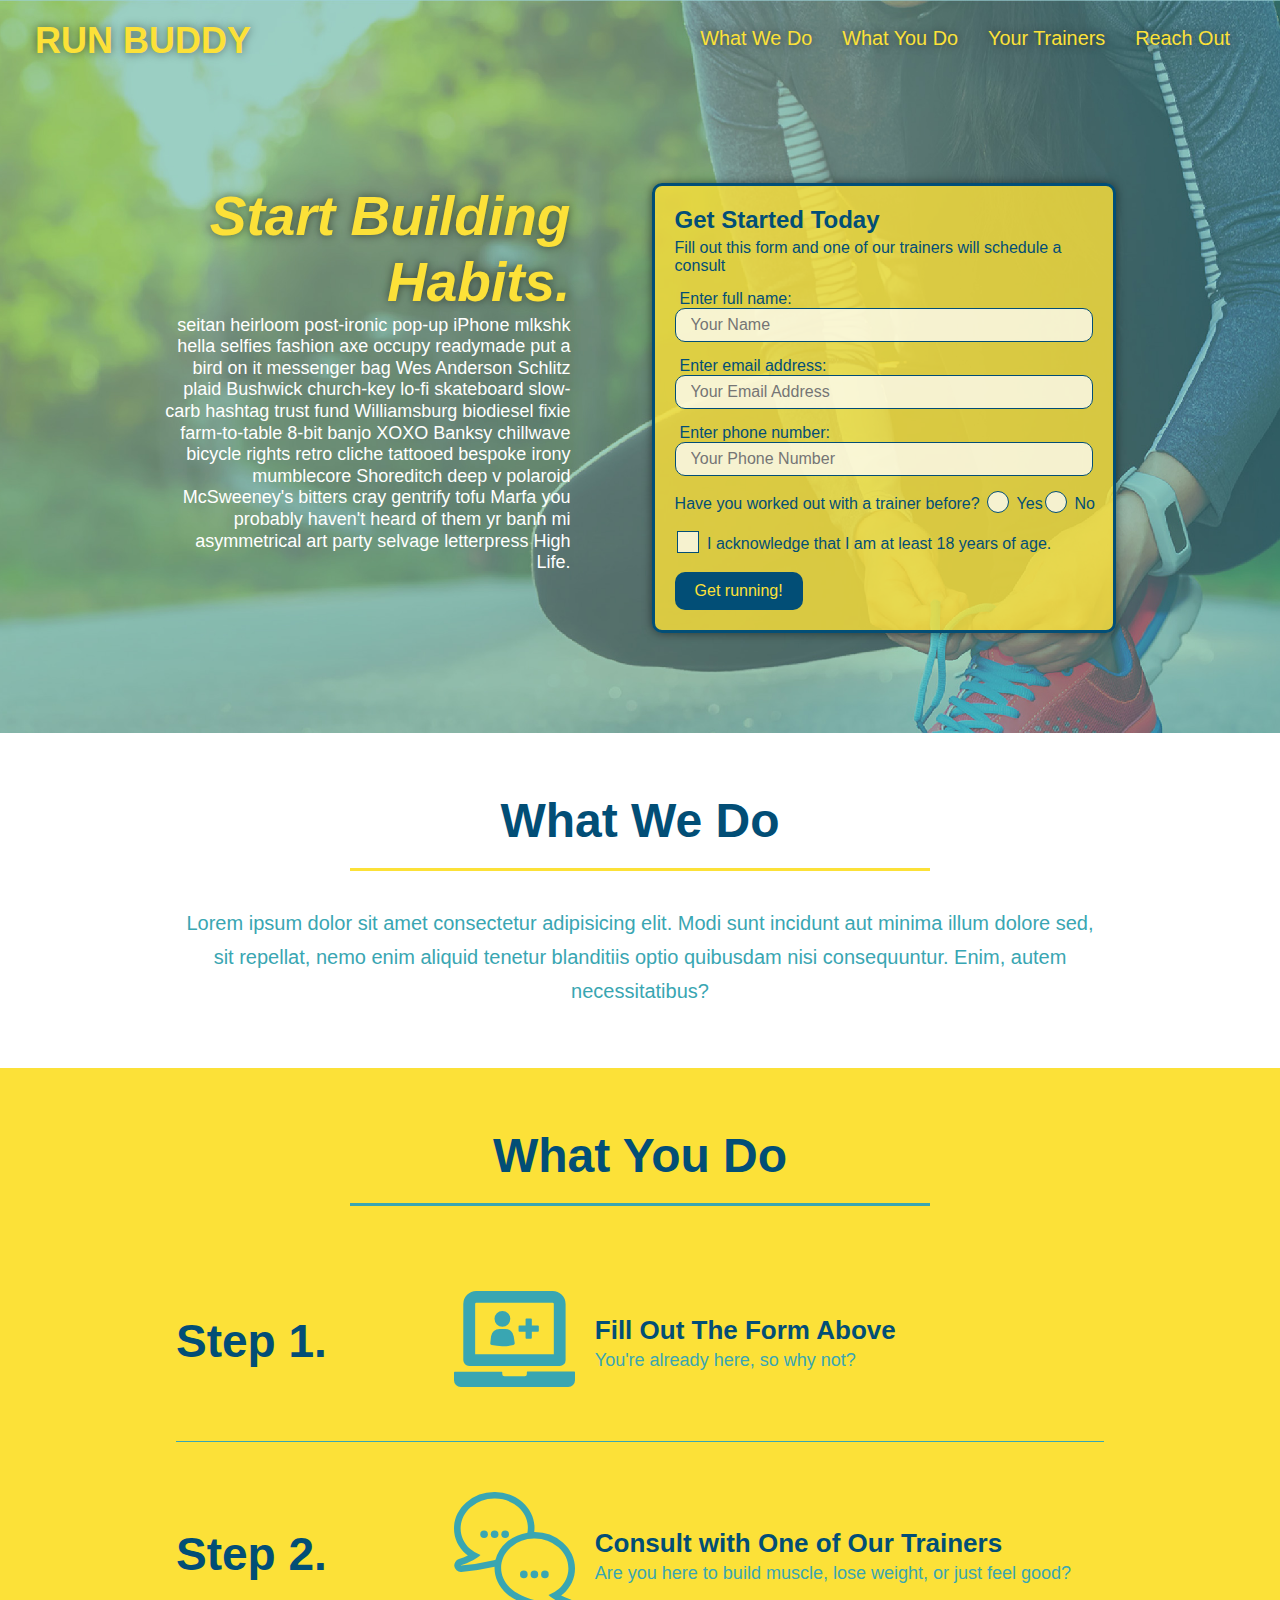
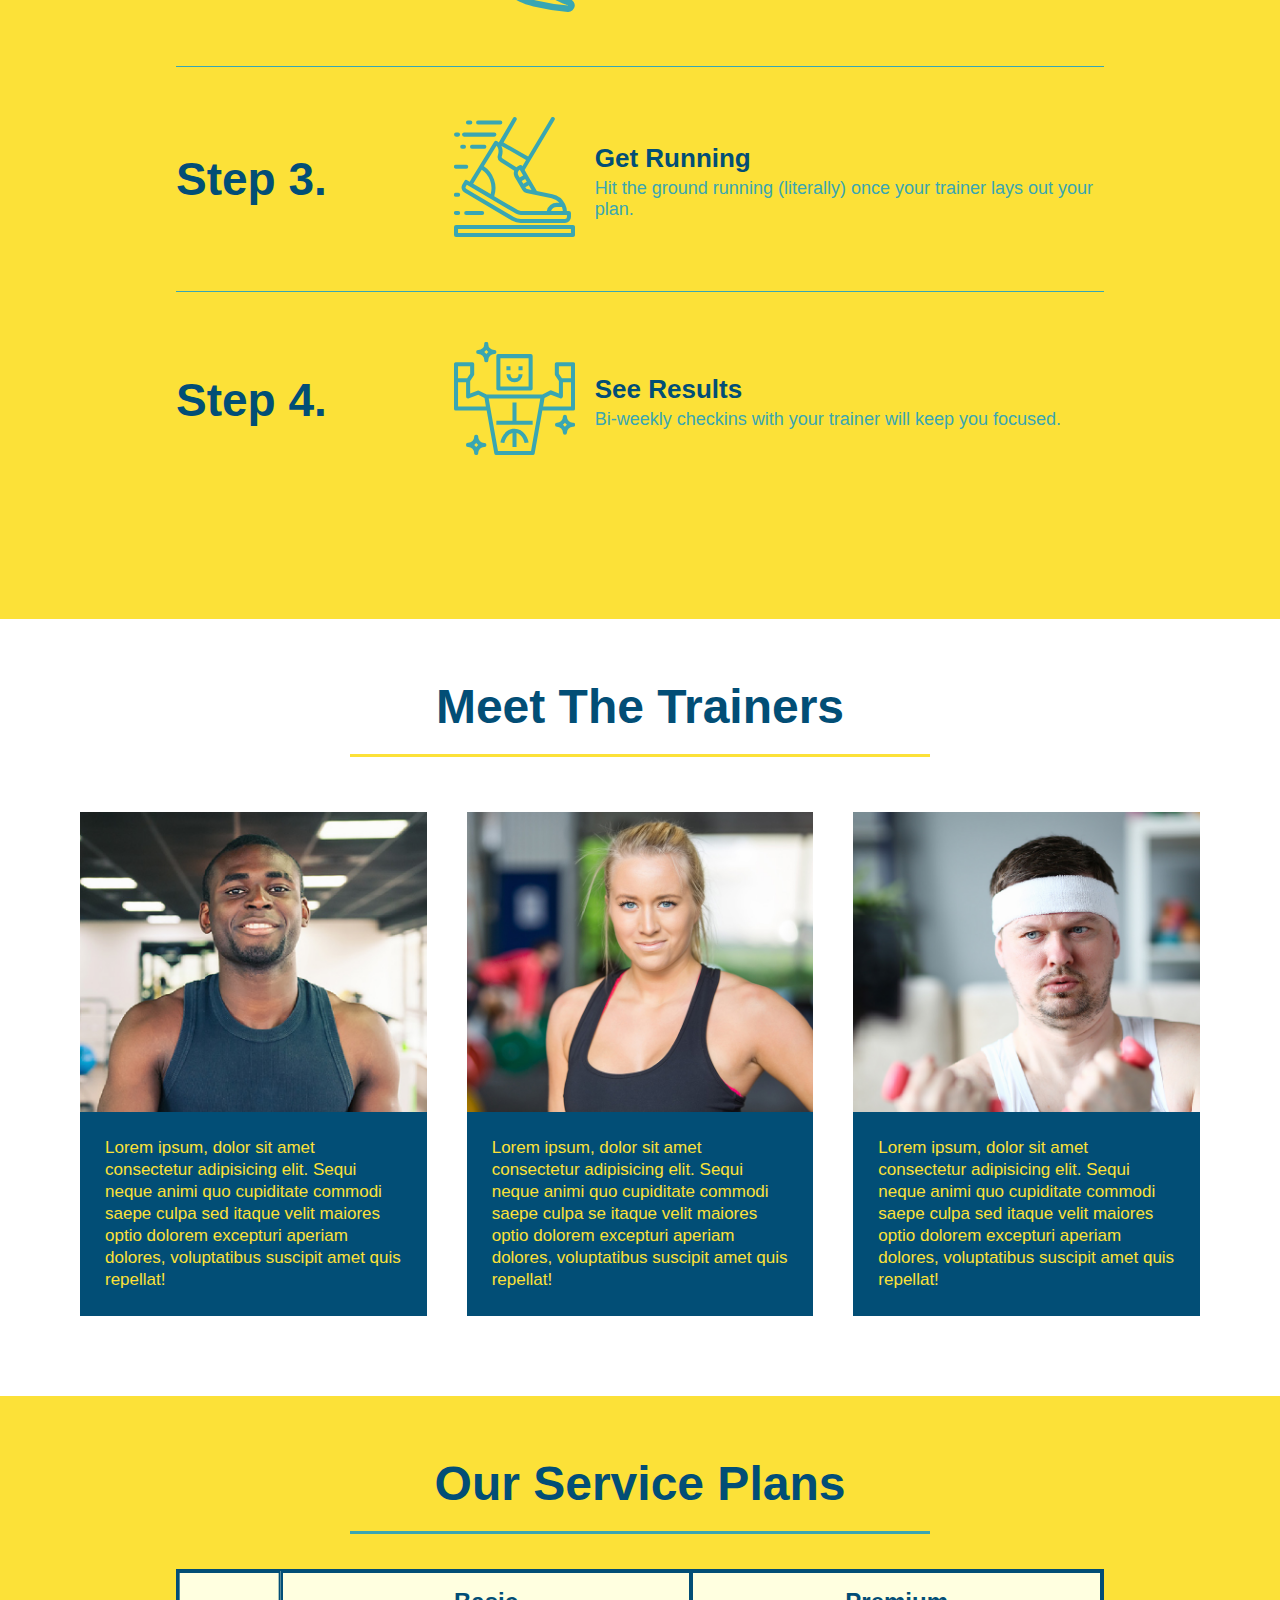
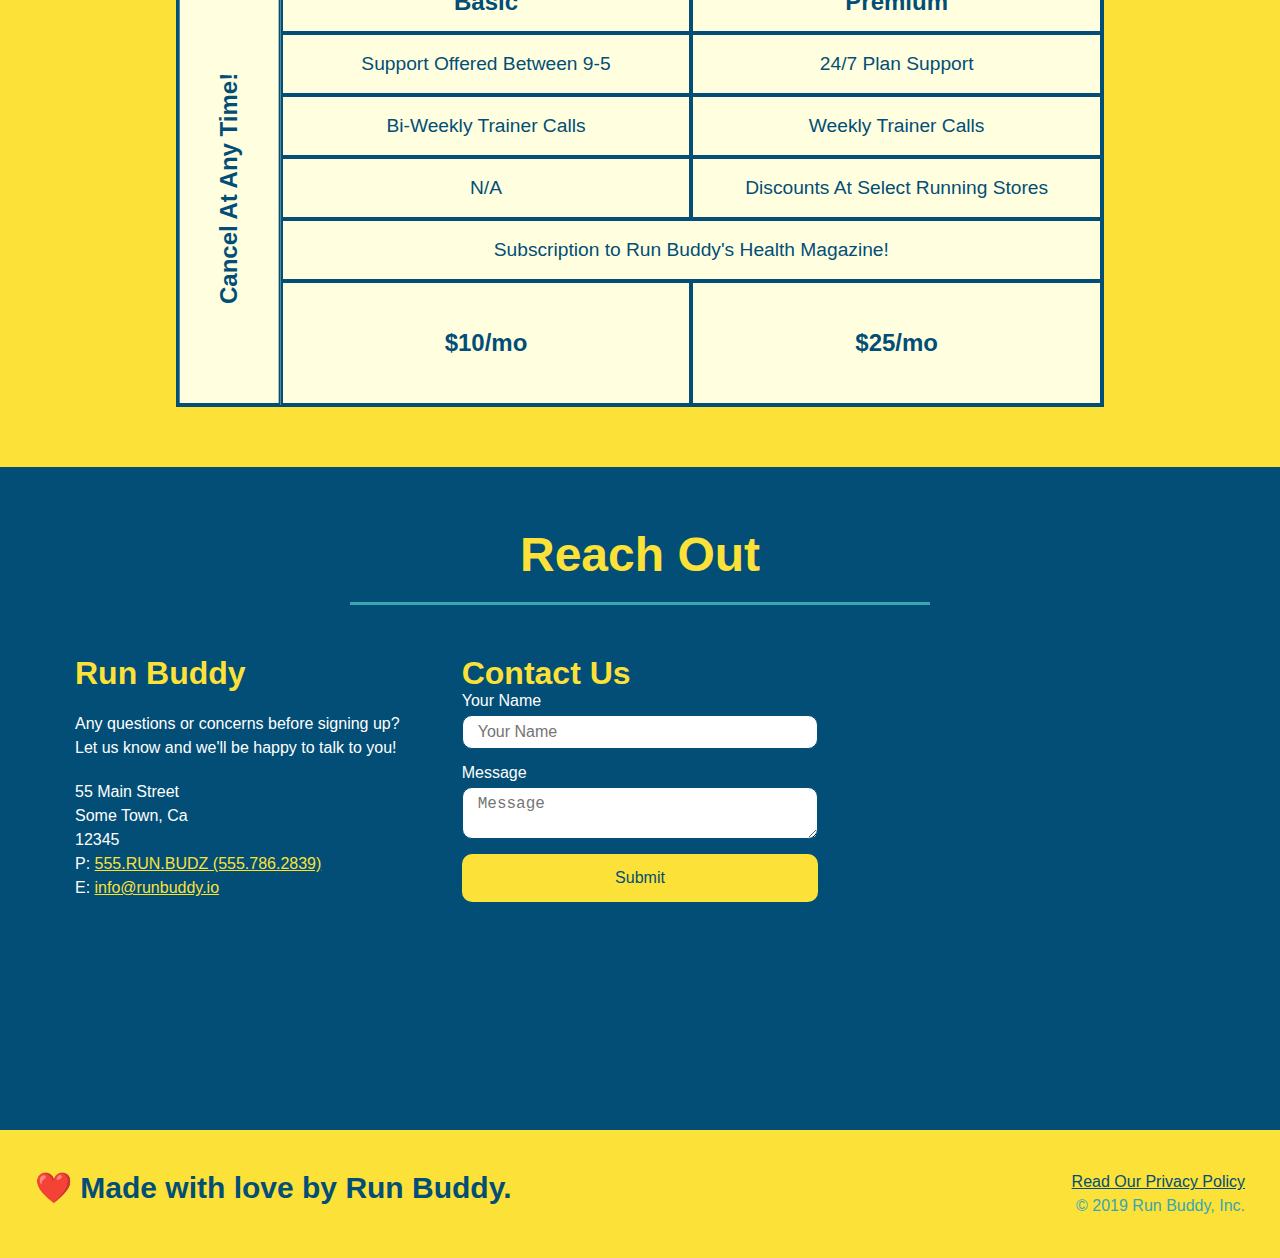
<file: index.html>
<!DOCTYPE html>
<html lang="en">

<head>
  <meta charset="UTF-8" />
  <meta name="viewport" content="width=device-width, initial-scale=1.0" />
  <title>Run Buddy</title>
  <link rel="stylesheet" href="./assets/css/style.css" />
</head>

<body>
  <!-- navigation -->
  <header>
    <h1>
      <a href="/">RUN BUDDY</a>
    </h1>
    <nav>
      <!-- Unordered list element -->
      <ul>
        <!-- List item element -->
        <li>
          <!-- Anchor element -->
          <a href="#what-we-do">What We Do</a>
        </li>
        <li>
          <a href="#what-you-do">What You Do</a>
        </li>
        <li>
          <a href="#your-trainers">Your Trainers</a>
        </li>
        <li>
          <a href="#reach-out">Reach Out</a>
        </li>
      </ul>
    </nav>
  </header>
  <!-- hero section -->
  <section class="hero">
    <div class="hero-cta">
      <h2>Start Building Habits.</h2>
      <p>
        seitan heirloom post-ironic pop-up iPhone mlkshk hella selfies fashion axe occupy readymade put a bird on it
        messenger bag Wes Anderson Schlitz plaid Bushwick church-key lo-fi skateboard slow-carb hashtag trust fund
        Williamsburg biodiesel fixie farm-to-table 8-bit banjo XOXO Banksy chillwave bicycle rights retro cliche
        tattooed bespoke irony mumblecore Shoreditch deep v polaroid McSweeney's bitters cray gentrify tofu Marfa you
        probably haven't heard of them yr banh mi asymmetrical art party selvage letterpress High Life.
      </p>
    </div>
    <div class="hero-form">
      <h3>Get Started Today</h3>
      <p>Fill out this form and one of our trainers will schedule a consult</p>
      <!-- Add form element -->
      <form>
        <label for="name">Enter full name:</label>
        <input type="text" placeholder="Your Name" name="name" id="name" class="form-input">

        <label for="email">Enter email address:</label>
        <input type="email" placeholder="Your Email Address" name="email" id="email" class="form-input">

        <label for="phone">Enter phone number:</label>
        <input type="tel" placeholder="Your Phone Number" name="phone" id="phone" class="form-input">

        <p>
          Have you worked out with a trainer before?
          <span class="radio-wrapper">
            <input type="radio" name="trainer-confirm" id="trainer-yes">
            <label for="trainer-yes">Yes</label>
          </span>
          <span class="radio-wrapper">
            <input type="radio" name="trainer-confirm" id="trainer-no">
            <label for="trainer-no">No</label>
          </span>
        </p>

        <p>
          <span class="checkbox-wrapper">
            <input type="checkbox" name="age-confirm" id="checkbox">
            <label for="checkbox">I acknowledge that I am at least 18 years of age.</label>
          </span>
        </p>
        <button type="submit">
          Get running!
        </button>
      </form>
    </div>
  </section>
  <!-- end hero -->

  <!-- "what we do" section -->
  <section id="what-we-do" class="intro">
    <div class="flex-row">
      <h2 class="section-title primary-border">
        What We Do
      </h2>
    </div>

    <div class="flex-row">
      <p>
        Lorem ipsum dolor sit amet consectetur adipisicing elit. Modi sunt incidunt aut minima illum dolore sed, sit
        repellat, nemo enim aliquid tenetur blanditiis optio quibusdam nisi consequuntur. Enim, autem necessitatibus?
      </p>
    </div>
  </section>

  <!-- "what you do" section -->
  <section id="what-you-do" class="steps">
    <div class="flex-row">
      <h2 class="section-title secondary-border">
        What You Do
      </h2>
    </div>
    <div class="step">
      <h3>Step 1.</h3>
      <div class="step-info">
        <div class="step-img">
          <img src="./assets/images/step-1.svg" alt="" />
        </div>
        <div class="step-text">
          <h4>Fill Out The Form Above</h4>
          <p>You're already here, so why not?</p>
        </div>
      </div>
    </div>

    <div class="step">
      <h3>Step 2.</h3>
      <div class="step-info">
        <div class="step-img">
          <img src="./assets/images/step-2.svg" alt="" />
        </div>
        <div class="step-text">
          <h4>Consult with One of Our Trainers</h4>
          <p>Are you here to build muscle, lose weight, or just feel good?</p>
        </div>
      </div>
    </div>

    <div class="step">
      <h3>Step 3.</h3>
      <div class="step-info">
        <div class="step-img">
          <img src="./assets/images/step-3.svg" alt="" />
        </div>
        <div class="step-text">
          <h4>Get Running</h4>
          <p>Hit the ground running (literally) once your trainer lays out your plan.</p>
        </div>
      </div>
    </div>

    <div class="step">
      <h3>Step 4.</h3>
      <div class="step-info">
        <div class="step-img">
          <img src="./assets/images/step-4.svg" alt="" />
        </div>
        <div class="step-text">
          <h4>See Results</h4>
          <p>Bi-weekly checkins with your trainer will keep you focused.</p>
        </div>
      </div>
    </div>
  </section>

  <!-- "meet the trainers" section -->
  <section id="your-trainers">
    <div class="flex-row">
      <h2 class="section-title primary-border">
        Meet The Trainers
      </h2>
    </div>

    <div class="trainers">
      <article class="trainer">
        <div class="trainer-img trainer-1">
          <div>
            <h3>Arron Stephens</h3>
            <h4>Speed / Strength</h4>
          </div>
        </div>
        <div class="trainer-bio">
          <p>
            Lorem ipsum, dolor sit amet consectetur adipisicing elit. Sequi neque animi quo cupiditate commodi saepe
            culpa sed
            itaque velit maiores optio dolorem excepturi aperiam dolores, voluptatibus suscipit amet quis repellat!
          </p>
        </div>
      </article>

      <article class="trainer">
        <div class="trainer-img trainer-2">
          <div>
            <h3>Joanna Gill</h3>
            <h4>Endurance</h4>
          </div>
        </div>
        <div class="trainer-bio">
          <p>
            Lorem ipsum, dolor sit amet consectetur adipisicing elit. Sequi neque animi quo cupiditate commodi saepe
            culpa
            se itaque velit maiores optio dolorem excepturi aperiam dolores, voluptatibus suscipit amet quis repellat!
          </p>
        </div>
      </article>

      <!-- third trainer bio -->
      <article class="trainer">
        <div class="trainer-img trainer-3">
          <div>
            <h3>Harry "the Headband" Smith</h3>
            <h4>Strength</h4>
          </div>
        </div>
        <div class="trainer-bio">
          <p>
            Lorem ipsum, dolor sit amet consectetur adipisicing elit. Sequi neque animi quo cupiditate commodi saepe
            culpa
            sed itaque velit maiores optio dolorem excepturi aperiam dolores, voluptatibus suscipit amet quis repellat!
          </p>
        </div>
      </article>
    </div>
  </section>

  <!-- grid for pricing plans -->
  <section id="service-plans" class="services">
    <h2 class="section-title secondary-border">
      Our Service Plans
    </h2>
    <div class="service-grid-wrapper">
      <div class="service-grid-container">

        <!-- Headers -->
        <div class="service-grid-item grid-head basic">
          Basic
        </div>
        <div class="service-grid-item grid-head premium">
          Premium
        </div>
        <!-- Body -->
        <div class="service-grid-item basic">
          Support Offered Between 9-5
        </div>

        <div class="service-grid-item premium">
          24/7 Plan Support
        </div>

        <div class="service-grid-item basic">
          Bi-Weekly Trainer Calls
        </div>

        <div class="service-grid-item premium">
          Weekly Trainer Calls
        </div>

        <div class="service-grid-item basic">
          N/A
        </div>

        <div class="service-grid-item premium">
          Discounts At Select Running Stores
        </div>

        <div class="service-grid-item both">
          Subscription to Run Buddy's Health Magazine!
        </div>

        <div class="service-grid-item grid-price basic">
          $10/mo
        </div>

        <div class="service-grid-item grid-price premium">
          $25/mo
        </div>

        <div class="service-grid-item cancel">
          Cancel At Any Time!
        </div>
      </div> <!-- div service-grid-container -->
    </div> <!-- div service-grid-wrapper -->
  </section>

  <!-- "reach out" section -->
  <section id="reach-out" class="contact">
    <div class="flex-row">
      <h2 class="section-title secondary-border">
        Reach Out
      </h2>
    </div>

    <div class="contact-info">
      <div>
        <h3>Run Buddy</h3>
        <p>
          Any questions or concerns before signing up?
          <br />
          Let us know and we'll be happy to talk to you!
        </p>

        <address>
          55 Main Street <br />
          Some Town, Ca <br />
          12345 <br />
          P: <a href="tel:555.786.2839">555.RUN.BUDZ (555.786.2839)</a><br />
          E: <a href="mailto://info@runbuddy.io">info@runbuddy.io</a>
        </address>

      </div>

      <div class="contact-form">
        <h3>Contact Us</h3>
        <form>
          <label for="contact-name">Your Name</label>
          <input type="text" id="contact-name" placeholder="Your Name" />

          <label for="contact-message">Message</label>
          <textarea id="contact-message" placeholder="Message"></textarea>

          <button type="submit">Submit</button>
        </form>
      </div>

      <iframe
        src="https://www.google.com/maps/embed?pb=!1m14!1m12!1m3!1d12182.30520634488!2d-74.0652613!3d40.2407219!2m3!1f0!2f0!3f0!3m2!1i1024!2i768!4f13.1!5e0!3m2!1sen!2sus!4v1561060983193!5m2!1sen!2sus"
        frameborder="0" style="border:0" allowfullscreen></iframe>

    </div>

  </section>

  <!-- footer -->
  <footer>
    <h2>❤️ Made with love by Run Buddy.</h2>
    <div>
      <a href="./privacy-policy.html">Read Our Privacy Policy</a><br />
      &copy; 2019 Run Buddy, Inc.
    </div>
  </footer>
</body>

</html>
</file>
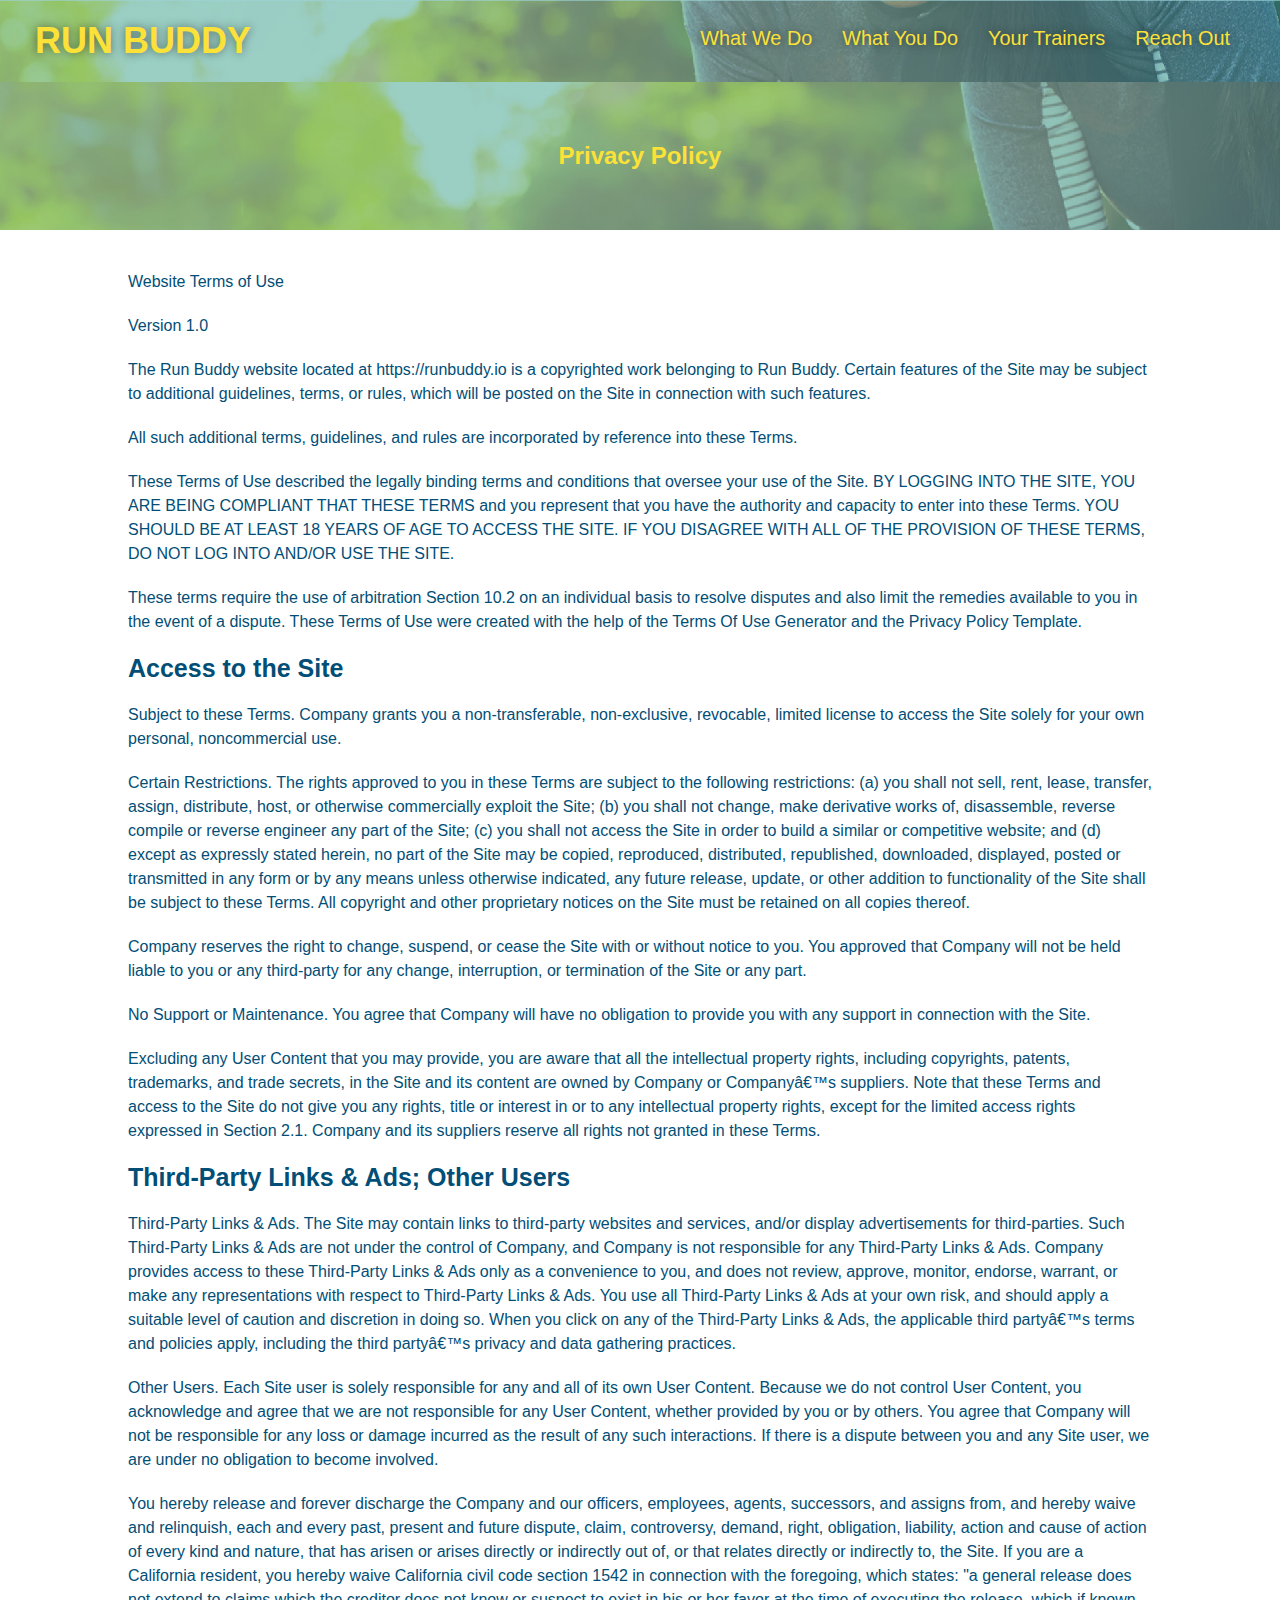
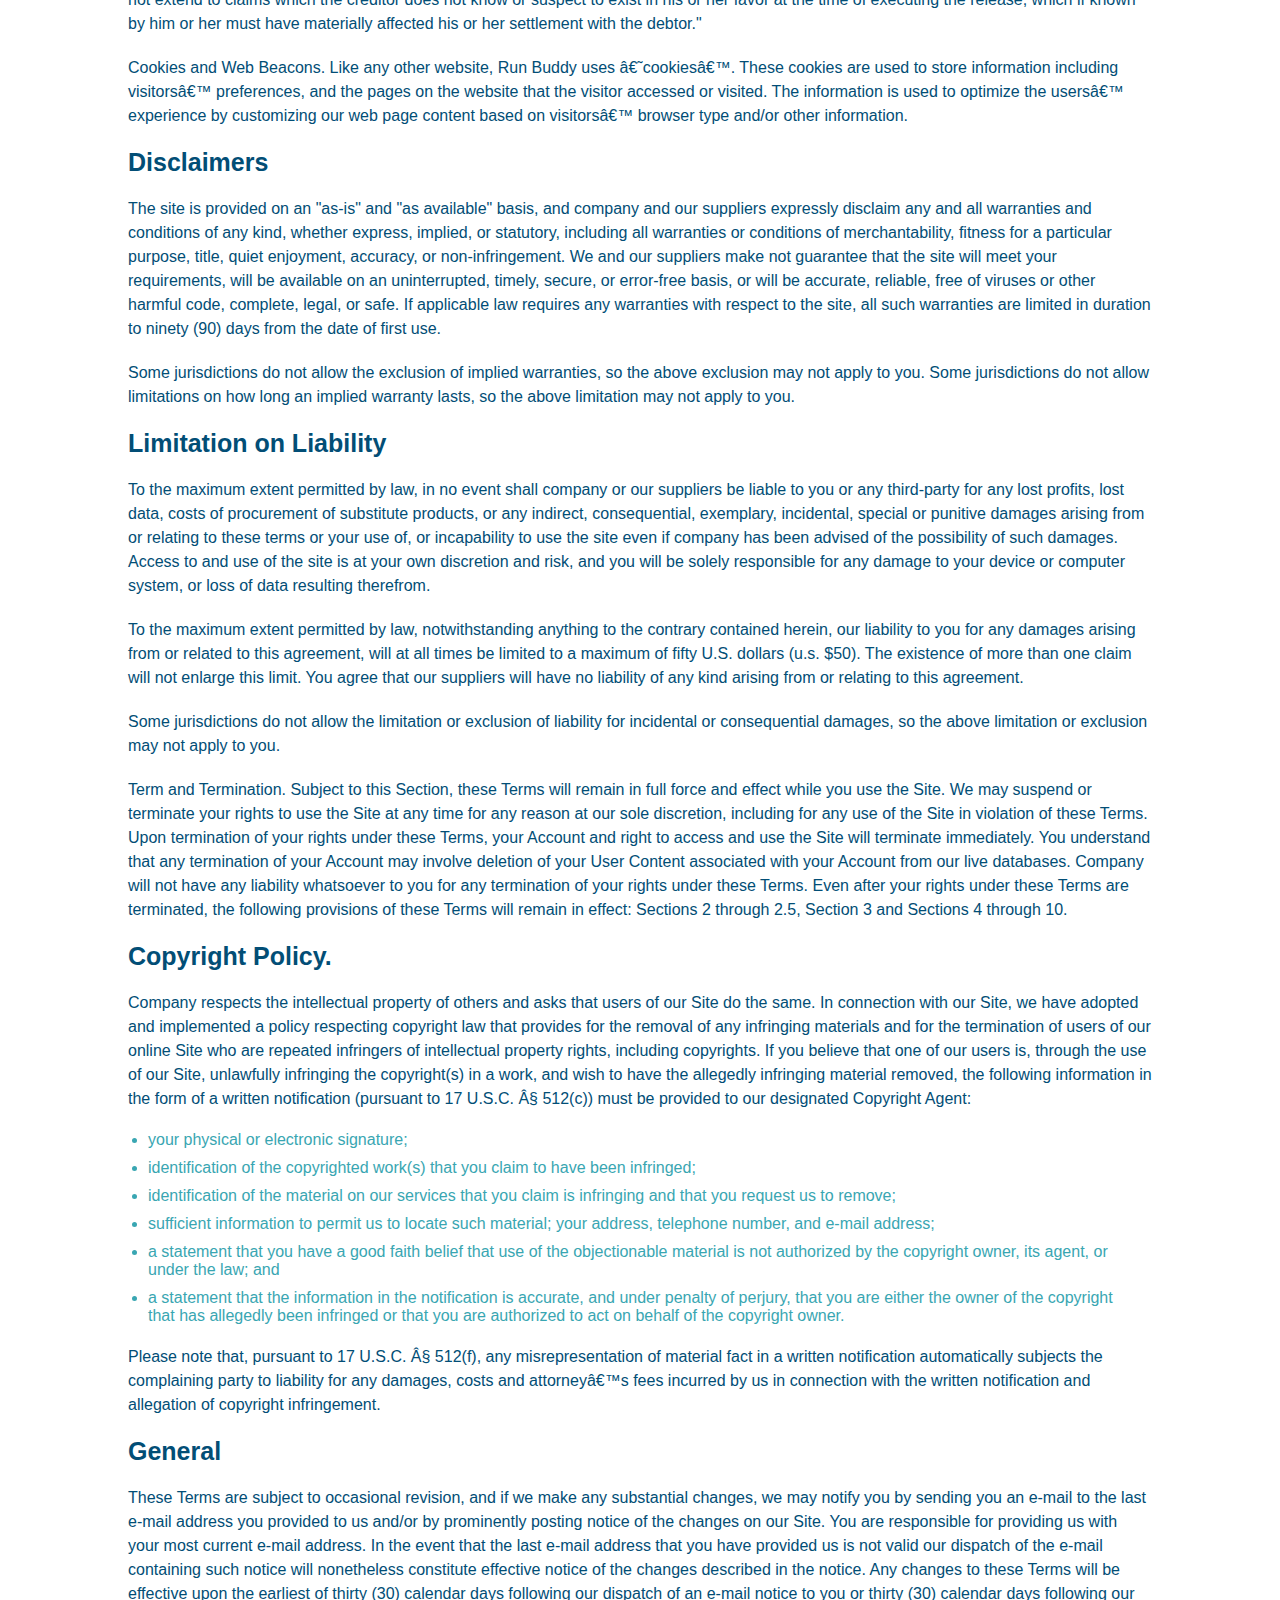
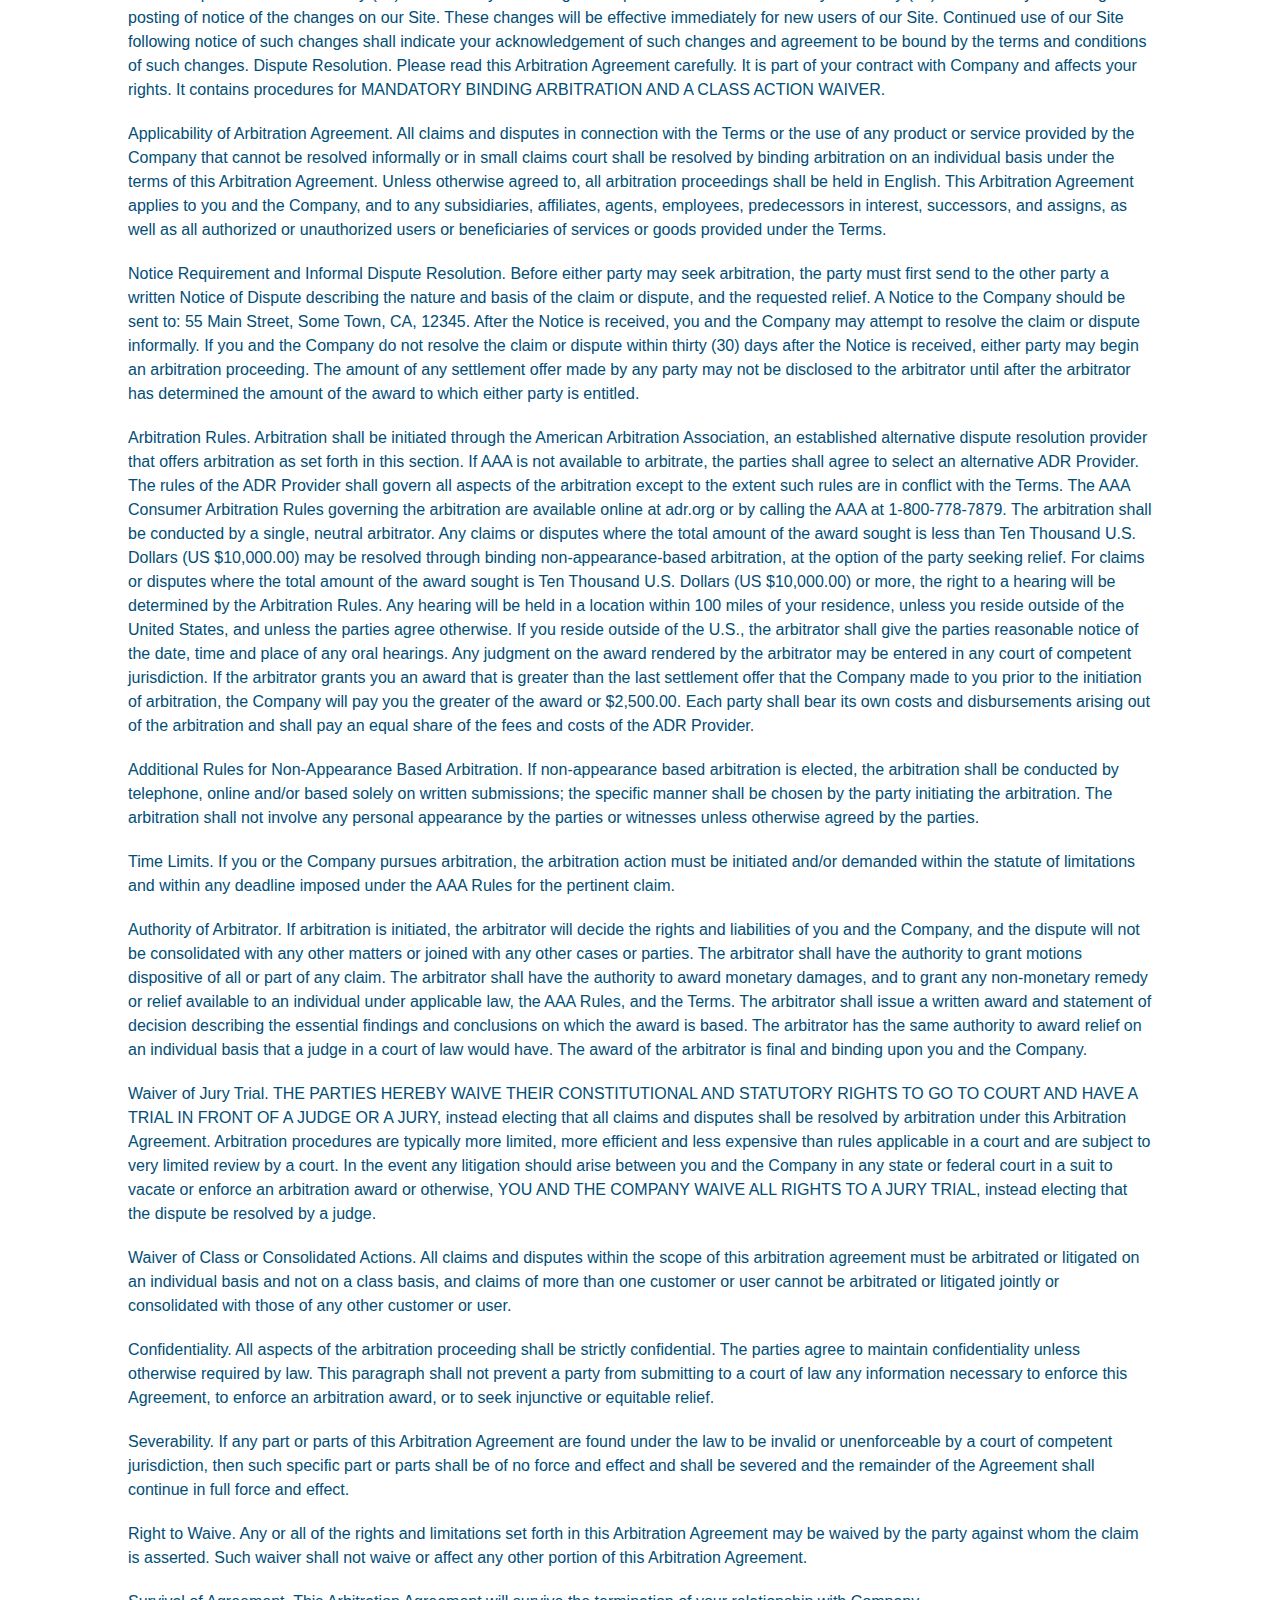
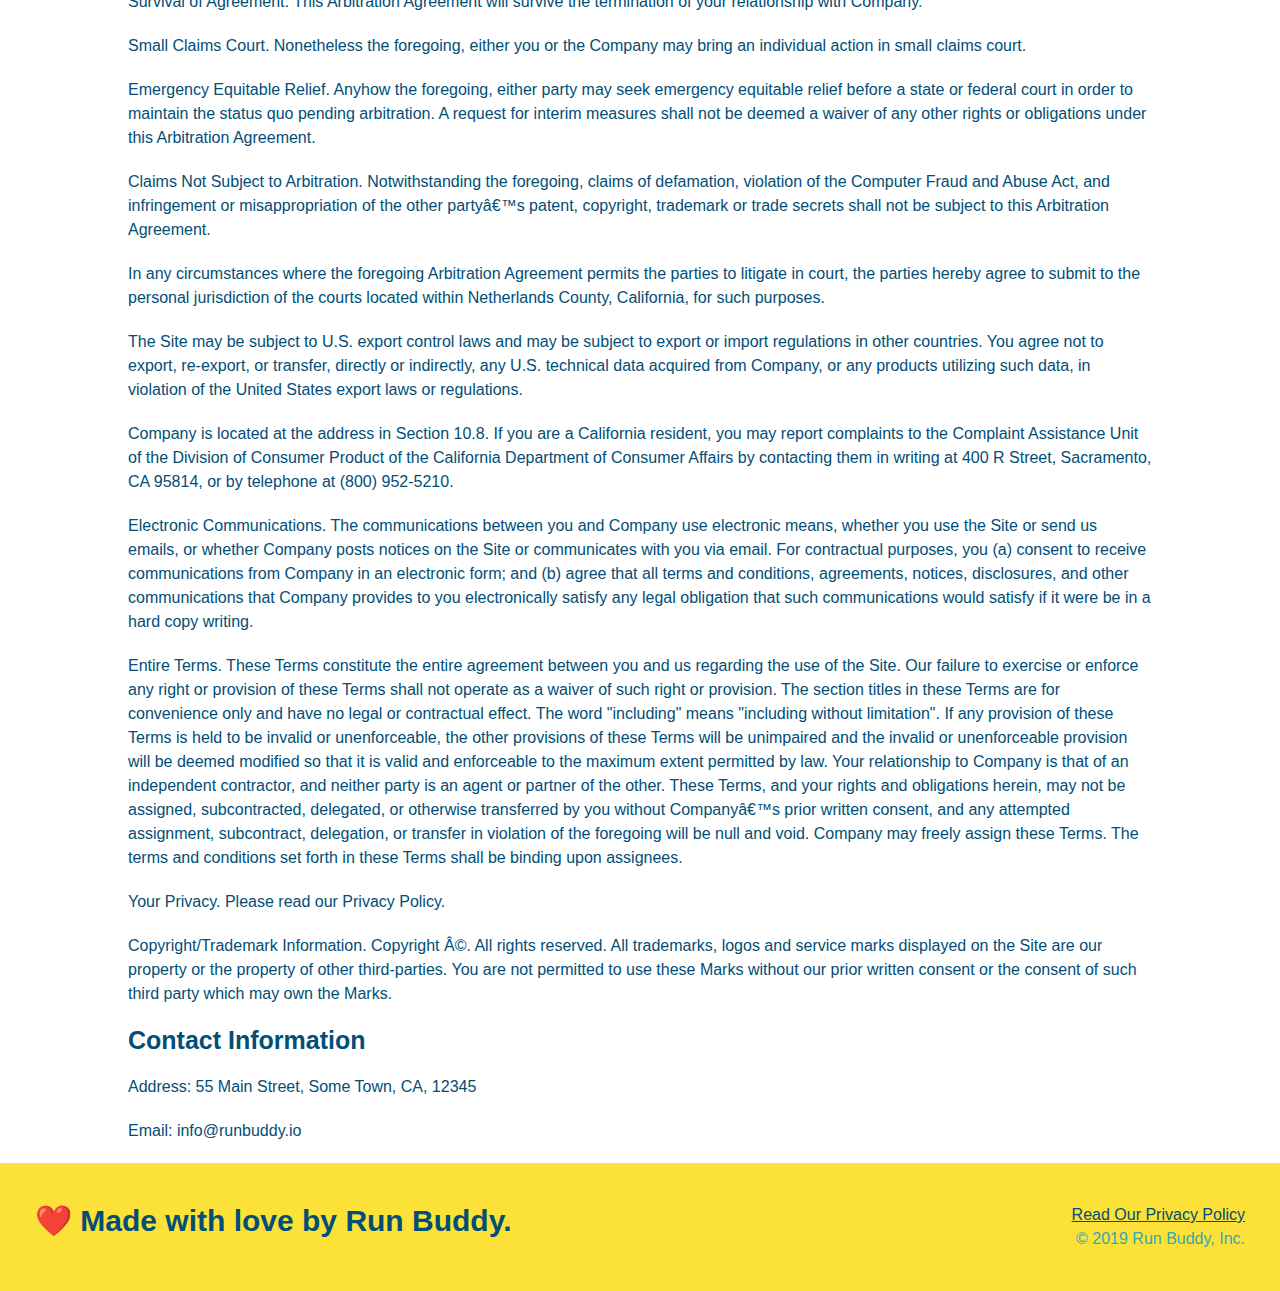
<file: privacy-policy.html>
<!DOCTYPE html>
<html lang="en">

<head>
  <meta charset="UTF-8" />
  <meta name="viewport" content="width=device-width, initial-scale=1.0" />
  <title>Privacy Policy - Run Buddy</title>
  <link rel="stylesheet" href="./assets/css/style.css" />
  <link rel="stylesheet" href="./assets/css/secondary-styles.css" />
</head>

<body>
  <header>
    <h1>
      <a href=" /">RUN BUDDY</a>
    </h1>
    <nav>
      <ul>
        <li>
          <a href="./index.html#what-we-do">What We Do</a>
        </li>
        <li>
          <a href="./index.html#what-you-do">What You Do</a>
        </li>
        <li>
          <a href="./index.html#your-trainers">Your Trainers</a>
        </li>
        <li>
          <a href="./index.html#reach-out">Reach Out</a>
        </li>
      </ul>
    </nav>
  </header>

  <section class="hero">
    <h2 class="page-title">
      Privacy Policy
    </h2>
  </section>

  <article class="secondary-content">
    <p>
      Website Terms of Use
    </p>

    <p>
      Version 1.0
    </p>

    <p>
      The Run Buddy website located at https://runbuddy.io is a copyrighted work belonging to Run Buddy. Certain
      features of the Site may be subject to additional guidelines, terms, or rules, which will be posted on the Site
      in connection with such features.
    </p>

    <p>
      All such additional terms, guidelines, and rules are incorporated by reference into these Terms.
    </p>

    <p>
      These Terms of Use described the legally binding terms and conditions that oversee your use of the Site. BY
      LOGGING INTO THE SITE, YOU ARE BEING COMPLIANT THAT THESE TERMS and you represent that you have the authority
      and capacity to enter into these Terms. YOU SHOULD BE AT LEAST 18 YEARS OF AGE TO ACCESS THE SITE. IF YOU
      DISAGREE WITH ALL OF THE PROVISION OF THESE TERMS, DO NOT LOG INTO AND/OR USE THE SITE.
    </p>

    <p>
      These terms require the use of arbitration Section 10.2 on an individual basis to resolve disputes and also
      limit the remedies available to you in the event of a dispute. These Terms of Use were created with the help of
      the Terms Of Use Generator and the Privacy Policy Template.
    </p>

    <h3>
      Access to the Site
    </h3>

    <p>
      Subject to these Terms. Company grants you a non-transferable, non-exclusive, revocable, limited license to
      access the Site solely for your own personal, noncommercial use.
    </p>

    <p>
      Certain Restrictions. The rights approved to you in these Terms are subject to the following restrictions: (a)
      you shall not sell, rent, lease, transfer, assign, distribute, host, or otherwise commercially exploit the Site;
      (b) you shall not change, make derivative works of, disassemble, reverse compile or reverse engineer any part of
      the Site; (c) you shall not access the Site in order to build a similar or competitive website; and (d) except
      as expressly stated herein, no part of the Site may be copied, reproduced, distributed, republished, downloaded,
      displayed, posted or transmitted in any form or by any means unless otherwise indicated, any future release,
      update, or other addition to functionality of the Site shall be subject to these Terms. All copyright and other
      proprietary notices on the Site must be retained on all copies thereof.
    </p>

    <p>
      Company reserves the right to change, suspend, or cease the Site with or without notice to you. You approved
      that Company will not be held liable to you or any third-party for any change, interruption, or termination of
      the Site or any part.
    </p>

    <p>
      No Support or Maintenance. You agree that Company will have no obligation to provide you with any support in
      connection with the Site.
    </p>

    <p>
      Excluding any User Content that you may provide, you are aware that all the intellectual property rights,
      including copyrights, patents, trademarks, and trade secrets, in the Site and its content are owned by Company
      or Companyâ€™s suppliers. Note that these Terms and access to the Site do not give you any rights, title or
      interest in or to any intellectual property rights, except for the limited access rights expressed in Section
      2.1. Company and its suppliers reserve all rights not granted in these Terms.
    </p>

    <h3>
      Third-Party Links & Ads; Other Users
    </h3>

    <p>
      Third-Party Links & Ads. The Site may contain links to third-party websites and services, and/or display
      advertisements for third-parties. Such Third-Party Links & Ads are not under the control of Company, and Company
      is not responsible for any Third-Party Links & Ads. Company provides access to these Third-Party Links & Ads
      only as a convenience to you, and does not review, approve, monitor, endorse, warrant, or make any
      representations with respect to Third-Party Links & Ads. You use all Third-Party Links & Ads at your own risk,
      and should apply a suitable level of caution and discretion in doing so. When you click on any of the
      Third-Party Links & Ads, the applicable third partyâ€™s terms and policies apply, including the third partyâ€™s
      privacy and data gathering practices.
    </p>

    <p>
      Other Users. Each Site user is solely responsible for any and all of its own User Content. Because we do not
      control User Content, you acknowledge and agree that we are not responsible for any User Content, whether
      provided by you or by others. You agree that Company will not be responsible for any loss or damage incurred as
      the result of any such interactions. If there is a dispute between you and any Site user, we are under no
      obligation to become involved.
    </p>

    <p>
      You hereby release and forever discharge the Company and our officers, employees, agents, successors, and
      assigns from, and hereby waive and relinquish, each and every past, present and future dispute, claim,
      controversy, demand, right, obligation, liability, action and cause of action of every kind and nature, that has
      arisen or arises directly or indirectly out of, or that relates directly or indirectly to, the Site. If you are
      a California resident, you hereby waive California civil code section 1542 in connection with the foregoing,
      which states: "a general release does not extend to claims which the creditor does not know or suspect to exist
      in his or her favor at the time of executing the release, which if known by him or her must have materially
      affected his or her settlement with the debtor."
    </p>

    <p>
      Cookies and Web Beacons. Like any other website, Run Buddy uses â€˜cookiesâ€™. These cookies are used to store
      information including visitorsâ€™ preferences, and the pages on the website that the visitor accessed or visited.
      The information is used to optimize the usersâ€™ experience by customizing our web page content based on
      visitorsâ€™
      browser type and/or other information.
    </p>

    <h3>
      Disclaimers
    </h3>

    <p>
      The site is provided on an "as-is" and "as available" basis, and company and our suppliers expressly disclaim
      any and all warranties and conditions of any kind, whether express, implied, or statutory, including all
      warranties or conditions of merchantability, fitness for a particular purpose, title, quiet enjoyment, accuracy,
      or non-infringement. We and our suppliers make not guarantee that the site will meet your requirements, will be
      available on an uninterrupted, timely, secure, or error-free basis, or will be accurate, reliable, free of
      viruses or other harmful code, complete, legal, or safe. If applicable law requires any warranties with respect
      to the site, all such warranties are limited in duration to ninety (90) days from the date of first use.
    </p>

    <p>
      Some jurisdictions do not allow the exclusion of implied warranties, so the above exclusion may not apply to
      you. Some jurisdictions do not allow limitations on how long an implied warranty lasts, so the above limitation
      may not apply to you.
    </p>

    <h3>
      Limitation on Liability
    </h3>

    <p>
      To the maximum extent permitted by law, in no event shall company or our suppliers be liable to you or any
      third-party for any lost profits, lost data, costs of procurement of substitute products, or any indirect,
      consequential, exemplary, incidental, special or punitive damages arising from or relating to these terms or
      your use of, or incapability to use the site even if company has been advised of the possibility of such
      damages. Access to and use of the site is at your own discretion and risk, and you will be solely responsible
      for any damage to your device or computer system, or loss of data resulting therefrom.
    </p>

    <p>
      To the maximum extent permitted by law, notwithstanding anything to the contrary contained herein, our liability
      to you for any damages arising from or related to this agreement, will at all times be limited to a maximum of
      fifty U.S. dollars (u.s. $50). The existence of more than one claim will not enlarge this limit. You agree that
      our suppliers will have no liability of any kind arising from or relating to this agreement.
    </p>

    <p>
      Some jurisdictions do not allow the limitation or exclusion of liability for incidental or consequential
      damages, so the above limitation or exclusion may not apply to you.
    </p>

    <p>
      Term and Termination. Subject to this Section, these Terms will remain in full force and effect while you use
      the Site. We may suspend or terminate your rights to use the Site at any time for any reason at our sole
      discretion, including for any use of the Site in violation of these Terms. Upon termination of your rights under
      these Terms, your Account and right to access and use the Site will terminate immediately. You understand that
      any termination of your Account may involve deletion of your User Content associated with your Account from our
      live databases. Company will not have any liability whatsoever to you for any termination of your rights under
      these Terms. Even after your rights under these Terms are terminated, the following provisions of these Terms
      will remain in effect: Sections 2 through 2.5, Section 3 and Sections 4 through 10.
    </p>

    <h3>
      Copyright Policy.
    </h3>

    <p>
      Company respects the intellectual property of others and asks that users of our Site do the same. In connection
      with our Site, we have adopted and implemented a policy respecting copyright law that provides for the removal
      of any infringing materials and for the termination of users of our online Site who are repeated infringers of
      intellectual property rights, including copyrights. If you believe that one of our users is, through the use of
      our Site, unlawfully infringing the copyright(s) in a work, and wish to have the allegedly infringing material
      removed, the following information in the form of a written notification (pursuant to 17 U.S.C. Â§ 512(c)) must
      be provided to our designated Copyright Agent:
    </p>

    <ul>
      <li>
        your physical or electronic signature;
      </li>
      <li>
        identification of the copyrighted work(s) that you claim to have been infringed;
      </li>
      <li>
        identification of the material on our services that you claim is infringing and that you request us to remove;
      </li>
      <li>
        sufficient information to permit us to locate such material; your address, telephone number, and e-mail
        address;
      </li>
      <li>
        a statement that you have a good faith belief that use of the objectionable material is not authorized by the
        copyright owner, its agent, or under the law; and
      </li>
      <li>
        a statement that the information in the notification is accurate, and under penalty of perjury, that you are
        either the owner of the copyright that has allegedly been infringed or that you are authorized to act on
        behalf of the copyright owner.
      </li>
    </ul>

    <p>
      Please note that, pursuant to 17 U.S.C. Â§ 512(f), any misrepresentation of material fact in a written
      notification automatically subjects the complaining party to liability for any damages, costs and attorneyâ€™s
      fees incurred by us in connection with the written notification and allegation of copyright infringement.
    </p>

    <h3>
      General
    </h3>

    <p>
      These Terms are subject to occasional revision, and if we make any substantial changes, we may notify you by
      sending you an e-mail to the last e-mail address you provided to us and/or by prominently posting notice of the
      changes on our Site. You are responsible for providing us with your most current e-mail address. In the event
      that the last e-mail address that you have provided us is not valid our dispatch of the e-mail containing such
      notice will nonetheless constitute effective notice of the changes described in the notice. Any changes to these
      Terms will be effective upon the earliest of thirty (30) calendar days following our dispatch of an e-mail
      notice to you or thirty (30) calendar days following our posting of notice of the changes on our Site. These
      changes will be effective immediately for new users of our Site. Continued use of our Site following notice of
      such changes shall indicate your acknowledgement of such changes and agreement to be bound by the terms and
      conditions of such changes. Dispute Resolution. Please read this Arbitration Agreement carefully. It is part of
      your contract with Company and affects your rights. It contains procedures for MANDATORY BINDING ARBITRATION AND
      A CLASS ACTION WAIVER.
    </p>

    <p>
      Applicability of Arbitration Agreement. All claims and disputes in connection with the Terms or the use of any
      product or service provided by the Company that cannot be resolved informally or in small claims court shall be
      resolved by binding arbitration on an individual basis under the terms of this Arbitration Agreement. Unless
      otherwise agreed to, all arbitration proceedings shall be held in English. This Arbitration Agreement applies to
      you and the Company, and to any subsidiaries, affiliates, agents, employees, predecessors in interest,
      successors, and assigns, as well as all authorized or unauthorized users or beneficiaries of services or goods
      provided under the Terms.
    </p>

    <p>
      Notice Requirement and Informal Dispute Resolution. Before either party may seek arbitration, the party must
      first send to the other party a written Notice of Dispute describing the nature and basis of the claim or
      dispute, and the requested relief. A Notice to the Company should be sent to: 55 Main Street, Some Town, CA,
      12345. After the Notice is received, you and the Company may attempt to resolve the claim or dispute informally.
      If you and the Company do not resolve the claim or dispute within thirty (30) days after the Notice is received,
      either party may begin an arbitration proceeding. The amount of any settlement offer made by any party may not
      be disclosed to the arbitrator until after the arbitrator has determined the amount of the award to which either
      party is entitled.
    </p>

    <p>
      Arbitration Rules. Arbitration shall be initiated through the American Arbitration Association, an established
      alternative dispute resolution provider that offers arbitration as set forth in this section. If AAA is not
      available to arbitrate, the parties shall agree to select an alternative ADR Provider. The rules of the ADR
      Provider shall govern all aspects of the arbitration except to the extent such rules are in conflict with the
      Terms. The AAA Consumer Arbitration Rules governing the arbitration are available online at adr.org or by
      calling the AAA at 1-800-778-7879. The arbitration shall be conducted by a single, neutral arbitrator. Any
      claims or disputes where the total amount of the award sought is less than Ten Thousand U.S. Dollars (US
      $10,000.00) may be resolved through binding non-appearance-based arbitration, at the option of the party seeking
      relief. For claims or disputes where the total amount of the award sought is Ten Thousand U.S. Dollars (US
      $10,000.00) or more, the right to a hearing will be determined by the Arbitration Rules. Any hearing will be
      held in a location within 100 miles of your residence, unless you reside outside of the United States, and
      unless the parties agree otherwise. If you reside outside of the U.S., the arbitrator shall give the parties
      reasonable notice of the date, time and place of any oral hearings. Any judgment on the award rendered by the
      arbitrator may be entered in any court of competent jurisdiction. If the arbitrator grants you an award that is
      greater than the last settlement offer that the Company made to you prior to the initiation of arbitration, the
      Company will pay you the greater of the award or $2,500.00. Each party shall bear its own costs and
      disbursements arising out of the arbitration and shall pay an equal share of the fees and costs of the ADR
      Provider.
    </p>

    <p>
      Additional Rules for Non-Appearance Based Arbitration. If non-appearance based arbitration is elected, the
      arbitration shall be conducted by telephone, online and/or based solely on written submissions; the specific
      manner shall be chosen by the party initiating the arbitration. The arbitration shall not involve any personal
      appearance by the parties or witnesses unless otherwise agreed by the parties.
    </p>

    <p>
      Time Limits. If you or the Company pursues arbitration, the arbitration action must be initiated and/or demanded
      within the statute of limitations and within any deadline imposed under the AAA Rules for the pertinent claim.
    </p>

    <p>
      Authority of Arbitrator. If arbitration is initiated, the arbitrator will decide the rights and liabilities of
      you and the Company, and the dispute will not be consolidated with any other matters or joined with any other
      cases or parties. The arbitrator shall have the authority to grant motions dispositive of all or part of any
      claim. The arbitrator shall have the authority to award monetary damages, and to grant any non-monetary remedy
      or relief available to an individual under applicable law, the AAA Rules, and the Terms. The arbitrator shall
      issue a written award and statement of decision describing the essential findings and conclusions on which the
      award is based. The arbitrator has the same authority to award relief on an individual basis that a judge in a
      court of law would have. The award of the arbitrator is final and binding upon you and the Company.
    </p>

    <p>
      Waiver of Jury Trial. THE PARTIES HEREBY WAIVE THEIR CONSTITUTIONAL AND STATUTORY RIGHTS TO GO TO COURT AND HAVE
      A TRIAL IN FRONT OF A JUDGE OR A JURY, instead electing that all claims and disputes shall be resolved by
      arbitration under this Arbitration Agreement. Arbitration procedures are typically more limited, more efficient
      and less expensive than rules applicable in a court and are subject to very limited review by a court. In the
      event any litigation should arise between you and the Company in any state or federal court in a suit to vacate
      or enforce an arbitration award or otherwise, YOU AND THE COMPANY WAIVE ALL RIGHTS TO A JURY TRIAL, instead
      electing that the dispute be resolved by a judge.
    </p>

    <p>
      Waiver of Class or Consolidated Actions. All claims and disputes within the scope of this arbitration agreement
      must be arbitrated or litigated on an individual basis and not on a class basis, and claims of more than one
      customer or user cannot be arbitrated or litigated jointly or consolidated with those of any other customer or
      user.
    </p>

    <p>
      Confidentiality. All aspects of the arbitration proceeding shall be strictly confidential. The parties agree to
      maintain confidentiality unless otherwise required by law. This paragraph shall not prevent a party from
      submitting to a court of law any information necessary to enforce this Agreement, to enforce an arbitration
      award, or to seek injunctive or equitable relief.
    </p>

    <p>
      Severability. If any part or parts of this Arbitration Agreement are found under the law to be invalid or
      unenforceable by a court of competent jurisdiction, then such specific part or parts shall be of no force and
      effect and shall be severed and the remainder of the Agreement shall continue in full force and effect.
    </p>

    <p>
      Right to Waive. Any or all of the rights and limitations set forth in this Arbitration Agreement may be waived
      by the party against whom the claim is asserted. Such waiver shall not waive or affect any other portion of this
      Arbitration Agreement.
    </p>

    <p>
      Survival of Agreement. This Arbitration Agreement will survive the termination of your relationship with
      Company.
    </p>

    <p>
      Small Claims Court. Nonetheless the foregoing, either you or the Company may bring an individual action in small
      claims court.
    </p>

    <p>
      Emergency Equitable Relief. Anyhow the foregoing, either party may seek emergency equitable relief before a
      state or federal court in order to maintain the status quo pending arbitration. A request for interim measures
      shall not be deemed a waiver of any other rights or obligations under this Arbitration Agreement.
    </p>

    <p>
      Claims Not Subject to Arbitration. Notwithstanding the foregoing, claims of defamation, violation of the
      Computer Fraud and Abuse Act, and infringement or misappropriation of the other partyâ€™s patent, copyright,
      trademark or trade secrets shall not be subject to this Arbitration Agreement.
    </p>

    <p>
      In any circumstances where the foregoing Arbitration Agreement permits the parties to litigate in court, the
      parties hereby agree to submit to the personal jurisdiction of the courts located within Netherlands County,
      California, for such purposes.
    </p>

    <p>
      The Site may be subject to U.S. export control laws and may be subject to export or import regulations in other
      countries. You agree not to export, re-export, or transfer, directly or indirectly, any U.S. technical data
      acquired from Company, or any products utilizing such data, in violation of the United States export laws or
      regulations.
    </p>

    <p>
      Company is located at the address in Section 10.8. If you are a California resident, you may report complaints
      to the Complaint Assistance Unit of the Division of Consumer Product of the California Department of Consumer
      Affairs by contacting them in writing at 400 R Street, Sacramento, CA 95814, or by telephone at (800) 952-5210.
    </p>

    <p>
      Electronic Communications. The communications between you and Company use electronic means, whether you use the
      Site or send us emails, or whether Company posts notices on the Site or communicates with you via email. For
      contractual purposes, you (a) consent to receive communications from Company in an electronic form; and (b)
      agree that all terms and conditions, agreements, notices, disclosures, and other communications that Company
      provides to you electronically satisfy any legal obligation that such communications would satisfy if it were be
      in a hard copy writing.
    </p>

    <p>
      Entire Terms. These Terms constitute the entire agreement between you and us regarding the use of the Site. Our
      failure to exercise or enforce any right or provision of these Terms shall not operate as a waiver of such right
      or provision. The section titles in these Terms are for convenience only and have no legal or contractual
      effect. The word "including" means "including without limitation". If any provision of these Terms is held to be
      invalid or unenforceable, the other provisions of these Terms will be unimpaired and the invalid or
      unenforceable provision will be deemed modified so that it is valid and enforceable to the maximum extent
      permitted by law. Your relationship to Company is that of an independent contractor, and neither party is an
      agent or partner of the other. These Terms, and your rights and obligations herein, may not be assigned,
      subcontracted, delegated, or otherwise transferred by you without Companyâ€™s prior written consent, and any
      attempted assignment, subcontract, delegation, or transfer in violation of the foregoing will be null and void.
      Company may freely assign these Terms. The terms and conditions set forth in these Terms shall be binding upon
      assignees.
    </p>

    <p>
      Your Privacy. Please read our Privacy Policy.
    </p>

    <p>
      Copyright/Trademark Information. Copyright Â©. All rights reserved. All trademarks, logos and service marks
      displayed on the Site are our property or the property of other third-parties. You are not permitted to use
      these Marks without our prior written consent or the consent of such third party which may own the Marks.
    </p>

    <h3>
      Contact Information
    </h3>

    <p>
      Address: 55 Main Street, Some Town, CA, 12345
    </p>

    <p>
      Email: info@runbuddy.io
    </p>
  </article>

  <footer>
    <h2>❤️ Made with love by Run Buddy.</h2>
    <div>
      <a href="./privacy-policy.html">Read Our Privacy Policy</a><br />
      &copy; 2019 Run Buddy, Inc.
    </div>
  </footer>

</body>

</html>
</file>
<file: assets/css/style.css>
/* some default CSS values */
* {
  margin: 0;
  padding: 0;
  box-sizing: border-box;
}

:root {
  --primary-color: #fce138;
  --secondary-color: #024e76;
  --tertiary-color: #39a6b2;
}

.section-title {
  font-size: 48px;
  color: var(--secondary-color);
  border-bottom: 3px solid;
  padding-bottom: 20px;
  text-align: center;
  margin: 0 auto 35px auto;
  width: 50%;
}

/* apply styles to <header> */
header {
  display:flex;
  padding: 20px 35px;
  background-color: var(--tertiary-color);
  justify-content: space-between;
  flex-wrap: wrap;
  position: -webkit-sticky; /* makes sticky header for Safari */
  position: sticky;
  top: 0;
  background-image: url("../images/hero-bg.jpg");
  background-size: cover;
  background-position: center;
  background-attachment: fixed;
  background-position: 80%;
  z-index: 9999; /* keeps header no top when scrolling */
}

/* styling all elements inside header */
header a {
  text-decoration: none;
  color: var(--primary-color);
}

/* more specific selector pattern */
header h1 {
  font-weight: bold;
  font-size: 36px;
  color: var(--primary-color);
  margin: 0;
  display: inline;
  text-shadow: 0 0 10px rgba(0, 0, 0, 0.5);  
}

/* nav element moved to the far right */
header nav {
  margin: 7px 0;
}

/* list change */
header nav ul {
  display: flex;
  flex-wrap: wrap;
  justify-content: space-between;
  align-items: center;
  list-style: none;
}

/* header list alignment */
header nav ul li a {
  padding: 10px 15px;
  font-weight: lighter;
  font-size: 1.55vw;
  text-shadow: 0 0 10px rgba(0, 0, 0, 0.5);
}

header nav ul li a:hover {
  background: var(--primary-color);
  color: var(--secondary-color);
  border-radius: 15px;
  text-shadow: none;
}

/* color and font */
body {
  color: var(--tertiary-color);
  font-family: Helvetica, Arial, sans-serif;
}

section {
    padding: 60px;
}

/* Hero Style Start */
.hero {
  background-image: url("../images/hero-bg.jpg");
  align-items: flex-start;
  background-size: cover;
  background-position: center;
  display: flex;
  justify-content: center;
  flex-wrap: wrap;
  background-attachment: fixed;
  background-position: 80%;
}

.hero-cta {
  width: 35%;
  text-align: right;
  margin: 3.5%;
  color: #fff;
  font-size: 18px;
  line-height: 1.2;
}

.hero-cta h2 {
  font-style: italic;
  font-size: 55px;
  color: var(--primary-color);
  text-shadow: 0 0 10px rgba(0, 0, 0, 0.5);
}

.hero-form {
  border: 3px solid var(--secondary-color);
  background-color: rgba(252, 225, 56, 0.8);
  color: var(--secondary-color);
  padding: 20px;
  width: 40%;
  margin: 3.5%;
  border-radius: 10px;
  box-shadow: 0 0 10px rgba(0, 0, 0, 0.5);
}

.hero-form h3 {
  font-size: 24px;
  margin: 0;
}

.hero-form p {
  margin: 5px 0 15px 0;
}

.form-input {
  border: 1px solid var(--secondary-color);
  display: block;
  padding: 7px 15px;
  font-size: 16px;
  color: var(--secondary-color);
  width: 100%;
  margin-bottom:15px;
  border-radius: 10px;
  background-color: rgba(255,255,255, 0.75);
}

.form-input:focus { /* turns input background solid white once selected */
  background-color: rgba(255,255,255, 1);
  outline: none;
}

.checkbox-wrapper input, .radio-wrapper input { /* turnsthe initial checkbox and radio buttons invisible */
  opacity: 0;
}

.checkbox-wrapper label, .radio-wrapper label {
    position: relative;
    left: 10px;
    margin: 10px;
    line-height: 1.6;
}

.checkbox-wrapper label::before, .radio-wrapper label::before {
    content: "";
    height: 20px;
    width: 20px;
    background: rgba(255, 255, 255, 0.75);  
    border: 1px solid var(--secondary-color);  
    position: absolute;
    top: -4px;
    left: -30px;
}

.radio-wrapper label::before {
  border-radius: 50%;
}

.radio-wrapper label::after {
  content: "";
  width: 20px;
  height: 20px;
  border-radius: 50%;
  background: var(--secondary-color);
  position: absolute;
  left: -29px;
  top: -3px;
  /*   background-image: radial-gradient(circle, var(--tertiary-color), var(--secondary-color)); */
}

.checkbox-wrapper label::after {
  transform: rotate(-58deg);
  content: "";
  height: 6px;
  width: 14px;
  border-left: 2px solid var(--secondary-color);
  border-bottom: 2px solid var(--secondary-color);
  position: absolute;
  left: -26px;
  top: 1px;
}

.checkbox-wrapper input + label::after, .radio-wrapper input + label::after { 
    content: none;
}

.checkbox-wrapper input:checked + label::after, .radio-wrapper input:checked + label::after {
    content: "";
}

.hero-form label {
  margin: 0 5px;
}

.hero-form button {
  color: var(--primary-color);
  background-color: var(--secondary-color);
  border: none;
  border-radius: 10px;
  padding: 10px 20px;
  font-size:16px;
}

.hero-form button:hover {
  background-color: var(--tertiary-color);  
}
/* Hero Style End */

/* intro section start */
.primary-border {
  border-color: var(--primary-color);
}

.secondary-border {
  border-color: var(--tertiary-color);
}

.intro p {
  text-align: center;
  margin: 0 auto;
  line-height: 1.7;
  color: var(--tertiary-color);
  width: 80%;
  font-size: 20px;
}
/* intro section end */

/* steps section start */
.step-info {
  flex: 2 70%;
  display: flex;
  flex-wrap: wrap;
  align-items: center;
}

.step {
  margin: 50px auto;
  padding-bottom: 50px;
  width: 80%;
  display: flex;
  flex-wrap: wrap;
  align-items: center;
  justify-content: space-between;
  border-bottom: 1px solid var(--tertiary-color);
}

.step:last-child {
  border-bottom: none; /* removes border line from last step */
}

.steps {
  background: var(--primary-color);
}

.step h3 {
  color: var(--secondary-color);
  font-size: 46px;
  flex: 1 30%;
}

.step-text h4 {
  font-size: 26px;
  line-height: 1.5;
  color: var(--secondary-color);
}

.step-text p {
  color: var(--tertiary-color);
  font-size: 18px;
}

.step-img {
  flex: 1 12%;
  margin-right: 20px;
}

.step-img img {
  max-width: 100%;
}

.step-text {
  flex: 12;
}
/* steps section end */

/* trainer section start */
.trainer {
  flex: 1;
  margin: 20px;
  background: var(--secondary-color);
  color: var(--primary-color);
}

.trainer-img {
  position: relative;
  width: 100%;
  min-height: 300px;
  background-size: cover;
  display: flex;
  padding: 15px;
  align-items: flex-end;
  transition: 0.5s;
  overflow: hidden;
}

.trainer-img::after {
  content: "";
  height: 100%;
  width: 100%; 
  position: absolute;
  top: 0;
  left: 0;
  opacity: 0;
  transition: 0.5s;
  background-image: linear-gradient(to bottom, var(--primary-color), var(--secondary-color));
}

.trainer:hover::after {
    background-image: linear-gradient(to bottom, rgb(167, 153, 64, 0.5), rgba(1, 31, 47, 0.5)); 
}

.trainer-1:hover::after, .trainer-2:hover::after, .trainer-3:hover::after { 
    opacity: .7;  /* directions say opacity 1 but .7 seems a little better */ 
    transition: 0.5s;
    background-image: linear-gradient(to bottom, var(--primary-color), var(--secondary-color));  
} 

.trainer:hover .trainer-img h3, .trainer:hover .trainer-img h4 {
    top: 0;
}

.trainer-img h3 {
  position: relative; 
    z-index: 1;
    top: 200px; /* moves to bottom of card until mouse over */
    transition: 0.6s;
    font-size: 28px;
    margin-bottom: 5px;
}

.trainer-img h4 {
  position: relative;  
    z-index: 1;
    font-size: 22px; 
    top: 200px;  /* moves to bottom of card until mouse over */
    transition: 0.6s;
}

.trainer-bio {
  padding: 25px;
  line-height: 1.3;
}

.trainer-bio h3 {
  font-size: 28px;
  display: none;
}

.trainer-bio h4 {
  font-weight: lighter;
  font-size: 22px;
  margin-bottom: 15px;
  display: none;
}

.trainer-bio p {
  font-size: 17px;
}

.trainers {
  width: 100%;
  margin: 0 auto;
  display: flex;
  flex-wrap: wrap;
  justify-content: space-around;
}

.trainer-1 {
  background-image: url("../images/trainer-1.jpg");
}

.trainer-2 {
  background-image: url("../images/trainer-2.jpg");
}

.trainer-3 {
  background-image: url("../images/trainer-3.jpg");
}
/* trainer section end */

/* service grid style start */
.service-grid-container {
  background: lightyellow;
  width: 80%;
  display: grid;
  /* repeat(iterator, size) */
  grid-template-columns: 1fr repeat(2, 4fr);
  grid-template-rows: repeat(5, 1fr) 2fr;
  border: 2px solid var(--secondary-color);
  color:  var(--secondary-color);
  font-size: 1.2rem;
}

.service-grid-item {
  padding: 15px 0;
  border: 2px solid var(--secondary-color);
  display: flex;
  align-items: center;
  justify-content: center;
  text-align: center;
}

.services {
  background: var(--primary-color); 
}

.service-grid-wrapper {
  display: flex;
  width: 100%;
  justify-content: center;
}

/* specific match */
.service-grid-item.basic {
  grid-column: 2 / span 1;
}

.service-grid-item.both {
  grid-column: 2 / span 2;
}

.service-grid-item.cancel {
  writing-mode: vertical-lr;
  grid-column: 1;
  grid-row: 1 / -1;
  transform: rotate(180deg);
}

.grid-head, .grid-price, .service-grid-item.cancel {
  font-size: 1.5rem;
  font-weight: bold;
}
/* service grid end */

/* reach out style start */
.contact {
  background: var(--secondary-color);
}

.contact h2 {
  color: var(--primary-color);
}

.contact-info {
  display: flex;
  justify-content: space-between;
  flex-wrap: wrap;
}

.contact-info > * {
  flex: 1;
  margin: 15px;
}

.contact-info iframe {
  height: 400px;
}

.contact-info div {
  color: white;
}

.contact-info h3 {
  color: var(--primary-color);
  font-size: 32px;
}

.contact-info p, .contact-info address {
  margin: 20px 0;
  line-height: 1.5;
  font-size: 16px;
  font-style: normal;
}

.contact-info a {
  color: var(--primary-color);
}

.contact-form input, .contact-form textarea {
  border: 1px solid var(--secondary-color);
  border-radius: 10px;
  display: block;
  padding: 7px 15px;
  font-size: 16px;
  color: var(--secondary-color);
  width: 100%;
  margin-bottom: 15px;
  margin-top: 5px;
  background-color: rgba(255, 255, 255, 1); /* adds a transparent background */
}

.contact-form input:focus, .contact-form textarea:focus {
    background-color: rgba(255, 255, 255, 1);
    outline: none; /* takes away the squared corners on focus */
}

.contact-form button {
  width: 100%;
  border: none;
  border-radius: 10px;
  background: var(--primary-color);
  color: var(--secondary-color);
  text-align: center;
  padding: 15px 0;
  font-size: 16px;
}

.contact-form button:hover {
  color: var(--primary-color);
  background: var(--tertiary-color);
}
/* reach out style end */

/* footer styles start */
footer {
  background: var(--primary-color);
  width: 100%;
  padding: 40px 35px;
  display: flex;
  justify-content: space-between;
  flex-wrap: wrap;
}

footer h2 {
  color: var(--secondary-color);
  font-size: 30px;
  margin: 0;
}

footer div {
  line-height: 1.5;
  text-align: right;
}

footer a {
  color: var(--secondary-color);
}
/* footer styles end */

.text-left {
  text-align: left;
}

.text-right {
  text-align: right;
}

.flex-row {
  display: flex;
}

/* MEDIA QUERY FOR SMALLER DESKTOP SCREENS AND SMALLER */
@media screen and (max-width: 980px) {
  
  header {
    padding-bottom: 0;
    justify-content: center;
    position: relative
  }

  header h1 {
    width: 100%;
    text-align: center;
  }

  header nav ul {
    margin-top: 20px;
    width: 100%;
    justify-content: center;
  }

  header nav ul li a {
    font-size: 20px;
  }

  footer h2, footer div {
    text-align: center;
    width: 100%;
  }

  .hero-cta, .hero-form {
    width: 100%;
  }

  .hero-cta {
    text-align: center;
  }

  .section-title {
    width: 80%;
  }

  .trainer {
    flex: 0 70%;
  }

  .contact-info iframe{
    flex: 1 100%;
  }

}

@media screen and (max-width: 768px) {

  section {
    padding: 30px 15px;
  }

  .step h3 {
    flex: 1 100%;
    text-align: center;
  }

  .step-info {
    flex: 2 100%;
    text-align: center;
    justify-content: center;
  }

  .step-img {
    flex: 0 32%;
    margin-right: 0;
    margin-top: 15px;
    margin-bottom: 15px;
  }

  .step-text {
    flex: 100%;  
  }

  .service-grid-container {
    grid-template-columns: 1fr 1fr;
  }

  .service-grid-item.basic {
    grid-column: 1;
  }

  .service-grid-item.both {
    grid-column: 1 / -1;
  }

  .service-grid-item.cancel {
    transform: none;
    writing-mode: unset;
    grid-column: 1 / -1;
    grid-row: -1;
  }
}

@media screen and (max-width: 575px) {

  .hero-form button {
    width: 100%;
  }

  .section-title {
    width: 95%;
  }

  .intro p {
    width: 100%;
  }

  .trainer {
    flex: 0 100%;
  }

  .contact-info {
    text-align: center;
  }

  .contact-info > * {
    flex: 0 100%;
  }

  .contact-form {
  order: 3;
  }

}
</file>
<file: assets/css/secondary-styles.css>
.hero {
  background-position: bottom;
  height: auto;
  text-align: center;
  margin-bottom: 40px;
}

.page-title {
  color: #fce138;
}

.page-title h2 {
    display: inline-block;
    border-bottom: 4px solid;
    padding: 0 80px 15px 80px;
    font-weight: normal;
    font-size: 42px;
    font-style: italic;
}

.secondary-content {
  width: 80%;
  margin: 0 auto;
  color: #024e76;
}

.secondary-content h3 {
  font-size: 25px;
  margin: 20px 0 20px 0;
}

.secondary-content p {
  font-size: 16px;
  line-height: 1.5;
  margin: 20px 0 20px 0;
}

.secondary-content ul {
  margin: 15px 20px 15px 20px;
}

.secondary-content li {
  color: #39a6b2;
  margin: 10px 0 10px 0;
}
</file>
